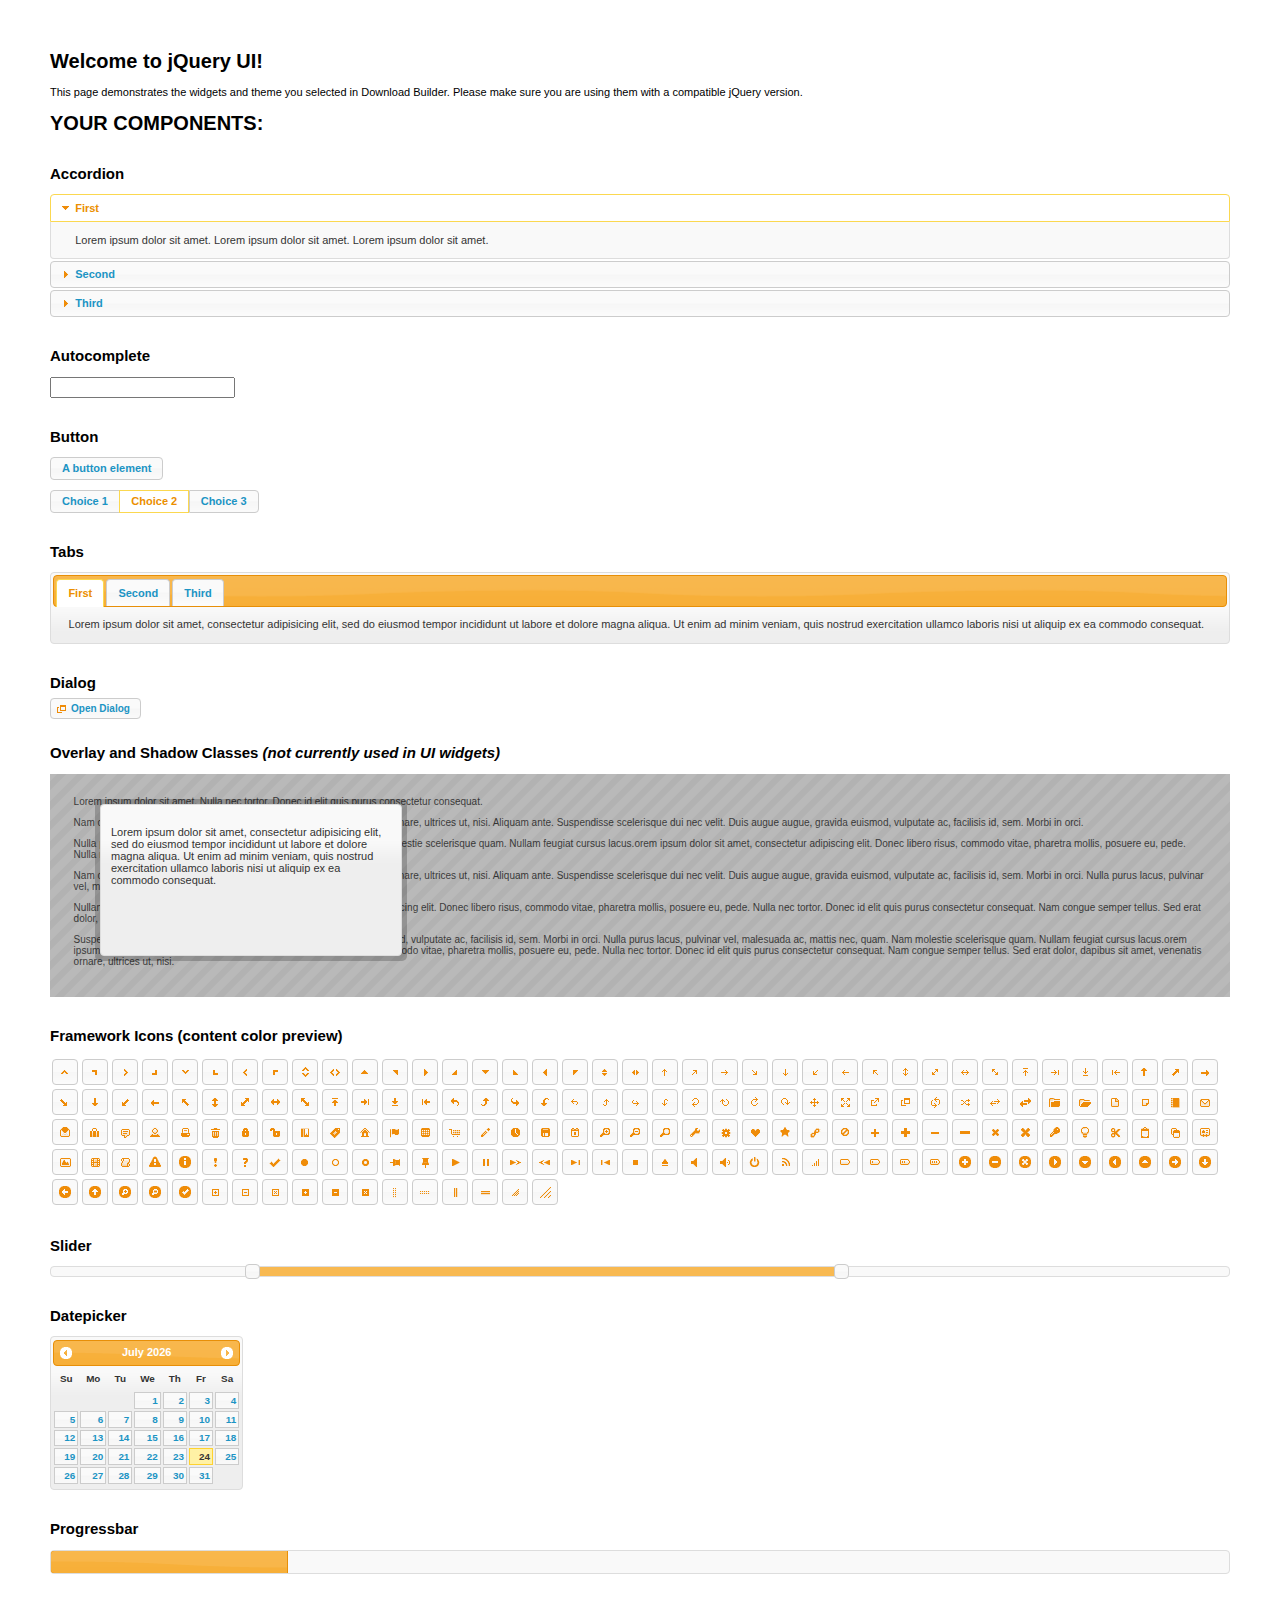
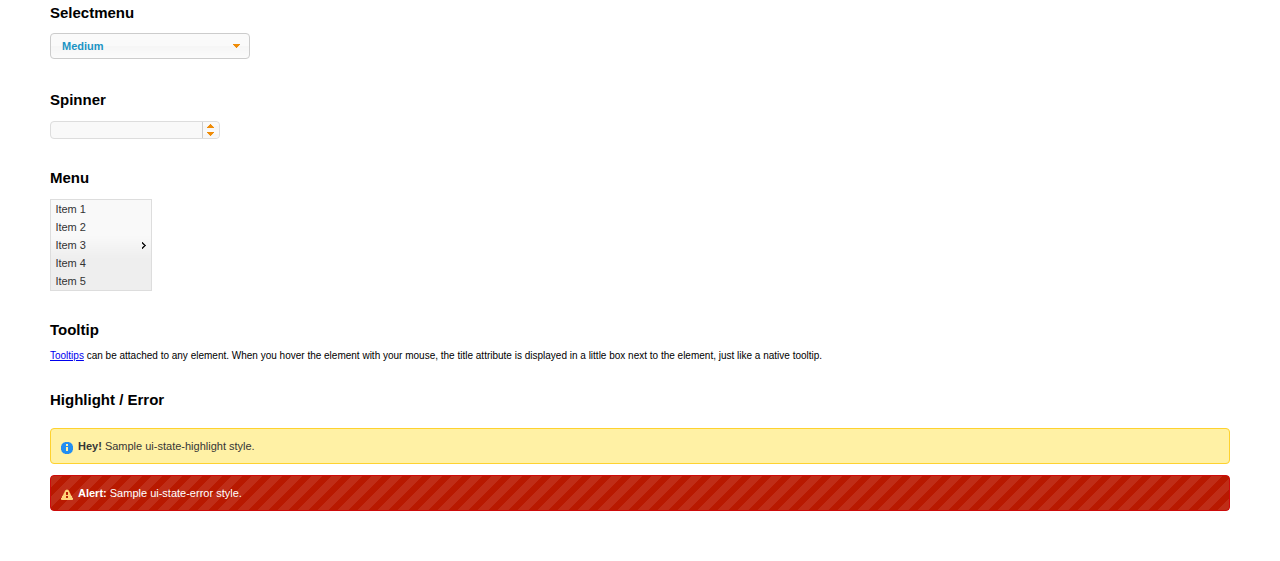
<file: www/js/lib/jquery-ui-1.11.4/index.html>
<!doctype html>
<html lang="us">
<head>
	<meta charset="utf-8">
	<title>jQuery UI Example Page</title>
	<link href="jquery-ui.css" rel="stylesheet">
	<style>
	body{
		font: 62.5% "Trebuchet MS", sans-serif;
		margin: 50px;
	}
	.demoHeaders {
		margin-top: 2em;
	}
	#dialog-link {
		padding: .4em 1em .4em 20px;
		text-decoration: none;
		position: relative;
	}
	#dialog-link span.ui-icon {
		margin: 0 5px 0 0;
		position: absolute;
		left: .2em;
		top: 50%;
		margin-top: -8px;
	}
	#icons {
		margin: 0;
		padding: 0;
	}
	#icons li {
		margin: 2px;
		position: relative;
		padding: 4px 0;
		cursor: pointer;
		float: left;
		list-style: none;
	}
	#icons span.ui-icon {
		float: left;
		margin: 0 4px;
	}
	.fakewindowcontain .ui-widget-overlay {
		position: absolute;
	}
	select {
		width: 200px;
	}
	</style>
</head>
<body>

<h1>Welcome to jQuery UI!</h1>

<div class="ui-widget">
	<p>This page demonstrates the widgets and theme you selected in Download Builder. Please make sure you are using them with a compatible jQuery version.</p>
</div>

<h1>YOUR COMPONENTS:</h1>


<!-- Accordion -->
<h2 class="demoHeaders">Accordion</h2>
<div id="accordion">
	<h3>First</h3>
	<div>Lorem ipsum dolor sit amet. Lorem ipsum dolor sit amet. Lorem ipsum dolor sit amet.</div>
	<h3>Second</h3>
	<div>Phasellus mattis tincidunt nibh.</div>
	<h3>Third</h3>
	<div>Nam dui erat, auctor a, dignissim quis.</div>
</div>



<!-- Autocomplete -->
<h2 class="demoHeaders">Autocomplete</h2>
<div>
	<input id="autocomplete" title="type &quot;a&quot;">
</div>



<!-- Button -->
<h2 class="demoHeaders">Button</h2>
<button id="button">A button element</button>
<form style="margin-top: 1em;">
	<div id="radioset">
		<input type="radio" id="radio1" name="radio"><label for="radio1">Choice 1</label>
		<input type="radio" id="radio2" name="radio" checked="checked"><label for="radio2">Choice 2</label>
		<input type="radio" id="radio3" name="radio"><label for="radio3">Choice 3</label>
	</div>
</form>



<!-- Tabs -->
<h2 class="demoHeaders">Tabs</h2>
<div id="tabs">
	<ul>
		<li><a href="#tabs-1">First</a></li>
		<li><a href="#tabs-2">Second</a></li>
		<li><a href="#tabs-3">Third</a></li>
	</ul>
	<div id="tabs-1">Lorem ipsum dolor sit amet, consectetur adipisicing elit, sed do eiusmod tempor incididunt ut labore et dolore magna aliqua. Ut enim ad minim veniam, quis nostrud exercitation ullamco laboris nisi ut aliquip ex ea commodo consequat.</div>
	<div id="tabs-2">Phasellus mattis tincidunt nibh. Cras orci urna, blandit id, pretium vel, aliquet ornare, felis. Maecenas scelerisque sem non nisl. Fusce sed lorem in enim dictum bibendum.</div>
	<div id="tabs-3">Nam dui erat, auctor a, dignissim quis, sollicitudin eu, felis. Pellentesque nisi urna, interdum eget, sagittis et, consequat vestibulum, lacus. Mauris porttitor ullamcorper augue.</div>
</div>



<!-- Dialog NOTE: Dialog is not generated by UI in this demo so it can be visually styled in themeroller-->
<h2 class="demoHeaders">Dialog</h2>
<p><a href="#" id="dialog-link" class="ui-state-default ui-corner-all"><span class="ui-icon ui-icon-newwin"></span>Open Dialog</a></p>

<h2 class="demoHeaders">Overlay and Shadow Classes <em>(not currently used in UI widgets)</em></h2>
<div style="position: relative; width: 96%; height: 200px; padding:1% 2%; overflow:hidden;" class="fakewindowcontain">
	<p>Lorem ipsum dolor sit amet,  Nulla nec tortor. Donec id elit quis purus consectetur consequat. </p><p>Nam congue semper tellus. Sed erat dolor, dapibus sit amet, venenatis ornare, ultrices ut, nisi. Aliquam ante. Suspendisse scelerisque dui nec velit. Duis augue augue, gravida euismod, vulputate ac, facilisis id, sem. Morbi in orci. </p><p>Nulla purus lacus, pulvinar vel, malesuada ac, mattis nec, quam. Nam molestie scelerisque quam. Nullam feugiat cursus lacus.orem ipsum dolor sit amet, consectetur adipiscing elit. Donec libero risus, commodo vitae, pharetra mollis, posuere eu, pede. Nulla nec tortor. Donec id elit quis purus consectetur consequat. </p><p>Nam congue semper tellus. Sed erat dolor, dapibus sit amet, venenatis ornare, ultrices ut, nisi. Aliquam ante. Suspendisse scelerisque dui nec velit. Duis augue augue, gravida euismod, vulputate ac, facilisis id, sem. Morbi in orci. Nulla purus lacus, pulvinar vel, malesuada ac, mattis nec, quam. Nam molestie scelerisque quam. </p><p>Nullam feugiat cursus lacus.orem ipsum dolor sit amet, consectetur adipiscing elit. Donec libero risus, commodo vitae, pharetra mollis, posuere eu, pede. Nulla nec tortor. Donec id elit quis purus consectetur consequat. Nam congue semper tellus. Sed erat dolor, dapibus sit amet, venenatis ornare, ultrices ut, nisi. Aliquam ante. </p><p>Suspendisse scelerisque dui nec velit. Duis augue augue, gravida euismod, vulputate ac, facilisis id, sem. Morbi in orci. Nulla purus lacus, pulvinar vel, malesuada ac, mattis nec, quam. Nam molestie scelerisque quam. Nullam feugiat cursus lacus.orem ipsum dolor sit amet, consectetur adipiscing elit. Donec libero risus, commodo vitae, pharetra mollis, posuere eu, pede. Nulla nec tortor. Donec id elit quis purus consectetur consequat. Nam congue semper tellus. Sed erat dolor, dapibus sit amet, venenatis ornare, ultrices ut, nisi. </p>

	<!-- ui-dialog -->
	<div class="ui-overlay"><div class="ui-widget-overlay"></div><div class="ui-widget-shadow ui-corner-all" style="width: 302px; height: 152px; position: absolute; left: 50px; top: 30px;"></div></div>
	<div style="position: absolute; width: 280px; height: 130px;left: 50px; top: 30px; padding: 10px;" class="ui-widget ui-widget-content ui-corner-all">
		<div class="ui-dialog-content ui-widget-content" style="background: none; border: 0;">
			<p>Lorem ipsum dolor sit amet, consectetur adipisicing elit, sed do eiusmod tempor incididunt ut labore et dolore magna aliqua. Ut enim ad minim veniam, quis nostrud exercitation ullamco laboris nisi ut aliquip ex ea commodo consequat.</p>
		</div>
	</div>

</div>

<!-- ui-dialog -->
<div id="dialog" title="Dialog Title">
	<p>Lorem ipsum dolor sit amet, consectetur adipisicing elit, sed do eiusmod tempor incididunt ut labore et dolore magna aliqua. Ut enim ad minim veniam, quis nostrud exercitation ullamco laboris nisi ut aliquip ex ea commodo consequat.</p>
</div>



<h2 class="demoHeaders">Framework Icons (content color preview)</h2>
<ul id="icons" class="ui-widget ui-helper-clearfix">
	<li class="ui-state-default ui-corner-all" title=".ui-icon-carat-1-n"><span class="ui-icon ui-icon-carat-1-n"></span></li>
	<li class="ui-state-default ui-corner-all" title=".ui-icon-carat-1-ne"><span class="ui-icon ui-icon-carat-1-ne"></span></li>
	<li class="ui-state-default ui-corner-all" title=".ui-icon-carat-1-e"><span class="ui-icon ui-icon-carat-1-e"></span></li>
	<li class="ui-state-default ui-corner-all" title=".ui-icon-carat-1-se"><span class="ui-icon ui-icon-carat-1-se"></span></li>
	<li class="ui-state-default ui-corner-all" title=".ui-icon-carat-1-s"><span class="ui-icon ui-icon-carat-1-s"></span></li>
	<li class="ui-state-default ui-corner-all" title=".ui-icon-carat-1-sw"><span class="ui-icon ui-icon-carat-1-sw"></span></li>
	<li class="ui-state-default ui-corner-all" title=".ui-icon-carat-1-w"><span class="ui-icon ui-icon-carat-1-w"></span></li>
	<li class="ui-state-default ui-corner-all" title=".ui-icon-carat-1-nw"><span class="ui-icon ui-icon-carat-1-nw"></span></li>
	<li class="ui-state-default ui-corner-all" title=".ui-icon-carat-2-n-s"><span class="ui-icon ui-icon-carat-2-n-s"></span></li>
	<li class="ui-state-default ui-corner-all" title=".ui-icon-carat-2-e-w"><span class="ui-icon ui-icon-carat-2-e-w"></span></li>
	<li class="ui-state-default ui-corner-all" title=".ui-icon-triangle-1-n"><span class="ui-icon ui-icon-triangle-1-n"></span></li>
	<li class="ui-state-default ui-corner-all" title=".ui-icon-triangle-1-ne"><span class="ui-icon ui-icon-triangle-1-ne"></span></li>
	<li class="ui-state-default ui-corner-all" title=".ui-icon-triangle-1-e"><span class="ui-icon ui-icon-triangle-1-e"></span></li>
	<li class="ui-state-default ui-corner-all" title=".ui-icon-triangle-1-se"><span class="ui-icon ui-icon-triangle-1-se"></span></li>
	<li class="ui-state-default ui-corner-all" title=".ui-icon-triangle-1-s"><span class="ui-icon ui-icon-triangle-1-s"></span></li>
	<li class="ui-state-default ui-corner-all" title=".ui-icon-triangle-1-sw"><span class="ui-icon ui-icon-triangle-1-sw"></span></li>
	<li class="ui-state-default ui-corner-all" title=".ui-icon-triangle-1-w"><span class="ui-icon ui-icon-triangle-1-w"></span></li>
	<li class="ui-state-default ui-corner-all" title=".ui-icon-triangle-1-nw"><span class="ui-icon ui-icon-triangle-1-nw"></span></li>
	<li class="ui-state-default ui-corner-all" title=".ui-icon-triangle-2-n-s"><span class="ui-icon ui-icon-triangle-2-n-s"></span></li>
	<li class="ui-state-default ui-corner-all" title=".ui-icon-triangle-2-e-w"><span class="ui-icon ui-icon-triangle-2-e-w"></span></li>
	<li class="ui-state-default ui-corner-all" title=".ui-icon-arrow-1-n"><span class="ui-icon ui-icon-arrow-1-n"></span></li>
	<li class="ui-state-default ui-corner-all" title=".ui-icon-arrow-1-ne"><span class="ui-icon ui-icon-arrow-1-ne"></span></li>
	<li class="ui-state-default ui-corner-all" title=".ui-icon-arrow-1-e"><span class="ui-icon ui-icon-arrow-1-e"></span></li>
	<li class="ui-state-default ui-corner-all" title=".ui-icon-arrow-1-se"><span class="ui-icon ui-icon-arrow-1-se"></span></li>
	<li class="ui-state-default ui-corner-all" title=".ui-icon-arrow-1-s"><span class="ui-icon ui-icon-arrow-1-s"></span></li>
	<li class="ui-state-default ui-corner-all" title=".ui-icon-arrow-1-sw"><span class="ui-icon ui-icon-arrow-1-sw"></span></li>
	<li class="ui-state-default ui-corner-all" title=".ui-icon-arrow-1-w"><span class="ui-icon ui-icon-arrow-1-w"></span></li>
	<li class="ui-state-default ui-corner-all" title=".ui-icon-arrow-1-nw"><span class="ui-icon ui-icon-arrow-1-nw"></span></li>
	<li class="ui-state-default ui-corner-all" title=".ui-icon-arrow-2-n-s"><span class="ui-icon ui-icon-arrow-2-n-s"></span></li>
	<li class="ui-state-default ui-corner-all" title=".ui-icon-arrow-2-ne-sw"><span class="ui-icon ui-icon-arrow-2-ne-sw"></span></li>
	<li class="ui-state-default ui-corner-all" title=".ui-icon-arrow-2-e-w"><span class="ui-icon ui-icon-arrow-2-e-w"></span></li>
	<li class="ui-state-default ui-corner-all" title=".ui-icon-arrow-2-se-nw"><span class="ui-icon ui-icon-arrow-2-se-nw"></span></li>
	<li class="ui-state-default ui-corner-all" title=".ui-icon-arrowstop-1-n"><span class="ui-icon ui-icon-arrowstop-1-n"></span></li>
	<li class="ui-state-default ui-corner-all" title=".ui-icon-arrowstop-1-e"><span class="ui-icon ui-icon-arrowstop-1-e"></span></li>
	<li class="ui-state-default ui-corner-all" title=".ui-icon-arrowstop-1-s"><span class="ui-icon ui-icon-arrowstop-1-s"></span></li>
	<li class="ui-state-default ui-corner-all" title=".ui-icon-arrowstop-1-w"><span class="ui-icon ui-icon-arrowstop-1-w"></span></li>
	<li class="ui-state-default ui-corner-all" title=".ui-icon-arrowthick-1-n"><span class="ui-icon ui-icon-arrowthick-1-n"></span></li>
	<li class="ui-state-default ui-corner-all" title=".ui-icon-arrowthick-1-ne"><span class="ui-icon ui-icon-arrowthick-1-ne"></span></li>
	<li class="ui-state-default ui-corner-all" title=".ui-icon-arrowthick-1-e"><span class="ui-icon ui-icon-arrowthick-1-e"></span></li>
	<li class="ui-state-default ui-corner-all" title=".ui-icon-arrowthick-1-se"><span class="ui-icon ui-icon-arrowthick-1-se"></span></li>
	<li class="ui-state-default ui-corner-all" title=".ui-icon-arrowthick-1-s"><span class="ui-icon ui-icon-arrowthick-1-s"></span></li>
	<li class="ui-state-default ui-corner-all" title=".ui-icon-arrowthick-1-sw"><span class="ui-icon ui-icon-arrowthick-1-sw"></span></li>
	<li class="ui-state-default ui-corner-all" title=".ui-icon-arrowthick-1-w"><span class="ui-icon ui-icon-arrowthick-1-w"></span></li>
	<li class="ui-state-default ui-corner-all" title=".ui-icon-arrowthick-1-nw"><span class="ui-icon ui-icon-arrowthick-1-nw"></span></li>
	<li class="ui-state-default ui-corner-all" title=".ui-icon-arrowthick-2-n-s"><span class="ui-icon ui-icon-arrowthick-2-n-s"></span></li>
	<li class="ui-state-default ui-corner-all" title=".ui-icon-arrowthick-2-ne-sw"><span class="ui-icon ui-icon-arrowthick-2-ne-sw"></span></li>
	<li class="ui-state-default ui-corner-all" title=".ui-icon-arrowthick-2-e-w"><span class="ui-icon ui-icon-arrowthick-2-e-w"></span></li>
	<li class="ui-state-default ui-corner-all" title=".ui-icon-arrowthick-2-se-nw"><span class="ui-icon ui-icon-arrowthick-2-se-nw"></span></li>
	<li class="ui-state-default ui-corner-all" title=".ui-icon-arrowthickstop-1-n"><span class="ui-icon ui-icon-arrowthickstop-1-n"></span></li>
	<li class="ui-state-default ui-corner-all" title=".ui-icon-arrowthickstop-1-e"><span class="ui-icon ui-icon-arrowthickstop-1-e"></span></li>
	<li class="ui-state-default ui-corner-all" title=".ui-icon-arrowthickstop-1-s"><span class="ui-icon ui-icon-arrowthickstop-1-s"></span></li>
	<li class="ui-state-default ui-corner-all" title=".ui-icon-arrowthickstop-1-w"><span class="ui-icon ui-icon-arrowthickstop-1-w"></span></li>
	<li class="ui-state-default ui-corner-all" title=".ui-icon-arrowreturnthick-1-w"><span class="ui-icon ui-icon-arrowreturnthick-1-w"></span></li>
	<li class="ui-state-default ui-corner-all" title=".ui-icon-arrowreturnthick-1-n"><span class="ui-icon ui-icon-arrowreturnthick-1-n"></span></li>
	<li class="ui-state-default ui-corner-all" title=".ui-icon-arrowreturnthick-1-e"><span class="ui-icon ui-icon-arrowreturnthick-1-e"></span></li>
	<li class="ui-state-default ui-corner-all" title=".ui-icon-arrowreturnthick-1-s"><span class="ui-icon ui-icon-arrowreturnthick-1-s"></span></li>
	<li class="ui-state-default ui-corner-all" title=".ui-icon-arrowreturn-1-w"><span class="ui-icon ui-icon-arrowreturn-1-w"></span></li>
	<li class="ui-state-default ui-corner-all" title=".ui-icon-arrowreturn-1-n"><span class="ui-icon ui-icon-arrowreturn-1-n"></span></li>
	<li class="ui-state-default ui-corner-all" title=".ui-icon-arrowreturn-1-e"><span class="ui-icon ui-icon-arrowreturn-1-e"></span></li>
	<li class="ui-state-default ui-corner-all" title=".ui-icon-arrowreturn-1-s"><span class="ui-icon ui-icon-arrowreturn-1-s"></span></li>
	<li class="ui-state-default ui-corner-all" title=".ui-icon-arrowrefresh-1-w"><span class="ui-icon ui-icon-arrowrefresh-1-w"></span></li>
	<li class="ui-state-default ui-corner-all" title=".ui-icon-arrowrefresh-1-n"><span class="ui-icon ui-icon-arrowrefresh-1-n"></span></li>
	<li class="ui-state-default ui-corner-all" title=".ui-icon-arrowrefresh-1-e"><span class="ui-icon ui-icon-arrowrefresh-1-e"></span></li>
	<li class="ui-state-default ui-corner-all" title=".ui-icon-arrowrefresh-1-s"><span class="ui-icon ui-icon-arrowrefresh-1-s"></span></li>
	<li class="ui-state-default ui-corner-all" title=".ui-icon-arrow-4"><span class="ui-icon ui-icon-arrow-4"></span></li>
	<li class="ui-state-default ui-corner-all" title=".ui-icon-arrow-4-diag"><span class="ui-icon ui-icon-arrow-4-diag"></span></li>
	<li class="ui-state-default ui-corner-all" title=".ui-icon-extlink"><span class="ui-icon ui-icon-extlink"></span></li>
	<li class="ui-state-default ui-corner-all" title=".ui-icon-newwin"><span class="ui-icon ui-icon-newwin"></span></li>
	<li class="ui-state-default ui-corner-all" title=".ui-icon-refresh"><span class="ui-icon ui-icon-refresh"></span></li>
	<li class="ui-state-default ui-corner-all" title=".ui-icon-shuffle"><span class="ui-icon ui-icon-shuffle"></span></li>
	<li class="ui-state-default ui-corner-all" title=".ui-icon-transfer-e-w"><span class="ui-icon ui-icon-transfer-e-w"></span></li>
	<li class="ui-state-default ui-corner-all" title=".ui-icon-transferthick-e-w"><span class="ui-icon ui-icon-transferthick-e-w"></span></li>
	<li class="ui-state-default ui-corner-all" title=".ui-icon-folder-collapsed"><span class="ui-icon ui-icon-folder-collapsed"></span></li>
	<li class="ui-state-default ui-corner-all" title=".ui-icon-folder-open"><span class="ui-icon ui-icon-folder-open"></span></li>
	<li class="ui-state-default ui-corner-all" title=".ui-icon-document"><span class="ui-icon ui-icon-document"></span></li>
	<li class="ui-state-default ui-corner-all" title=".ui-icon-document-b"><span class="ui-icon ui-icon-document-b"></span></li>
	<li class="ui-state-default ui-corner-all" title=".ui-icon-note"><span class="ui-icon ui-icon-note"></span></li>
	<li class="ui-state-default ui-corner-all" title=".ui-icon-mail-closed"><span class="ui-icon ui-icon-mail-closed"></span></li>
	<li class="ui-state-default ui-corner-all" title=".ui-icon-mail-open"><span class="ui-icon ui-icon-mail-open"></span></li>
	<li class="ui-state-default ui-corner-all" title=".ui-icon-suitcase"><span class="ui-icon ui-icon-suitcase"></span></li>
	<li class="ui-state-default ui-corner-all" title=".ui-icon-comment"><span class="ui-icon ui-icon-comment"></span></li>
	<li class="ui-state-default ui-corner-all" title=".ui-icon-person"><span class="ui-icon ui-icon-person"></span></li>
	<li class="ui-state-default ui-corner-all" title=".ui-icon-print"><span class="ui-icon ui-icon-print"></span></li>
	<li class="ui-state-default ui-corner-all" title=".ui-icon-trash"><span class="ui-icon ui-icon-trash"></span></li>
	<li class="ui-state-default ui-corner-all" title=".ui-icon-locked"><span class="ui-icon ui-icon-locked"></span></li>
	<li class="ui-state-default ui-corner-all" title=".ui-icon-unlocked"><span class="ui-icon ui-icon-unlocked"></span></li>
	<li class="ui-state-default ui-corner-all" title=".ui-icon-bookmark"><span class="ui-icon ui-icon-bookmark"></span></li>
	<li class="ui-state-default ui-corner-all" title=".ui-icon-tag"><span class="ui-icon ui-icon-tag"></span></li>
	<li class="ui-state-default ui-corner-all" title=".ui-icon-home"><span class="ui-icon ui-icon-home"></span></li>
	<li class="ui-state-default ui-corner-all" title=".ui-icon-flag"><span class="ui-icon ui-icon-flag"></span></li>
	<li class="ui-state-default ui-corner-all" title=".ui-icon-calculator"><span class="ui-icon ui-icon-calculator"></span></li>
	<li class="ui-state-default ui-corner-all" title=".ui-icon-cart"><span class="ui-icon ui-icon-cart"></span></li>
	<li class="ui-state-default ui-corner-all" title=".ui-icon-pencil"><span class="ui-icon ui-icon-pencil"></span></li>
	<li class="ui-state-default ui-corner-all" title=".ui-icon-clock"><span class="ui-icon ui-icon-clock"></span></li>
	<li class="ui-state-default ui-corner-all" title=".ui-icon-disk"><span class="ui-icon ui-icon-disk"></span></li>
	<li class="ui-state-default ui-corner-all" title=".ui-icon-calendar"><span class="ui-icon ui-icon-calendar"></span></li>
	<li class="ui-state-default ui-corner-all" title=".ui-icon-zoomin"><span class="ui-icon ui-icon-zoomin"></span></li>
	<li class="ui-state-default ui-corner-all" title=".ui-icon-zoomout"><span class="ui-icon ui-icon-zoomout"></span></li>
	<li class="ui-state-default ui-corner-all" title=".ui-icon-search"><span class="ui-icon ui-icon-search"></span></li>
	<li class="ui-state-default ui-corner-all" title=".ui-icon-wrench"><span class="ui-icon ui-icon-wrench"></span></li>
	<li class="ui-state-default ui-corner-all" title=".ui-icon-gear"><span class="ui-icon ui-icon-gear"></span></li>
	<li class="ui-state-default ui-corner-all" title=".ui-icon-heart"><span class="ui-icon ui-icon-heart"></span></li>
	<li class="ui-state-default ui-corner-all" title=".ui-icon-star"><span class="ui-icon ui-icon-star"></span></li>
	<li class="ui-state-default ui-corner-all" title=".ui-icon-link"><span class="ui-icon ui-icon-link"></span></li>
	<li class="ui-state-default ui-corner-all" title=".ui-icon-cancel"><span class="ui-icon ui-icon-cancel"></span></li>
	<li class="ui-state-default ui-corner-all" title=".ui-icon-plus"><span class="ui-icon ui-icon-plus"></span></li>
	<li class="ui-state-default ui-corner-all" title=".ui-icon-plusthick"><span class="ui-icon ui-icon-plusthick"></span></li>
	<li class="ui-state-default ui-corner-all" title=".ui-icon-minus"><span class="ui-icon ui-icon-minus"></span></li>
	<li class="ui-state-default ui-corner-all" title=".ui-icon-minusthick"><span class="ui-icon ui-icon-minusthick"></span></li>
	<li class="ui-state-default ui-corner-all" title=".ui-icon-close"><span class="ui-icon ui-icon-close"></span></li>
	<li class="ui-state-default ui-corner-all" title=".ui-icon-closethick"><span class="ui-icon ui-icon-closethick"></span></li>
	<li class="ui-state-default ui-corner-all" title=".ui-icon-key"><span class="ui-icon ui-icon-key"></span></li>
	<li class="ui-state-default ui-corner-all" title=".ui-icon-lightbulb"><span class="ui-icon ui-icon-lightbulb"></span></li>
	<li class="ui-state-default ui-corner-all" title=".ui-icon-scissors"><span class="ui-icon ui-icon-scissors"></span></li>
	<li class="ui-state-default ui-corner-all" title=".ui-icon-clipboard"><span class="ui-icon ui-icon-clipboard"></span></li>
	<li class="ui-state-default ui-corner-all" title=".ui-icon-copy"><span class="ui-icon ui-icon-copy"></span></li>
	<li class="ui-state-default ui-corner-all" title=".ui-icon-contact"><span class="ui-icon ui-icon-contact"></span></li>
	<li class="ui-state-default ui-corner-all" title=".ui-icon-image"><span class="ui-icon ui-icon-image"></span></li>
	<li class="ui-state-default ui-corner-all" title=".ui-icon-video"><span class="ui-icon ui-icon-video"></span></li>
	<li class="ui-state-default ui-corner-all" title=".ui-icon-script"><span class="ui-icon ui-icon-script"></span></li>
	<li class="ui-state-default ui-corner-all" title=".ui-icon-alert"><span class="ui-icon ui-icon-alert"></span></li>
	<li class="ui-state-default ui-corner-all" title=".ui-icon-info"><span class="ui-icon ui-icon-info"></span></li>
	<li class="ui-state-default ui-corner-all" title=".ui-icon-notice"><span class="ui-icon ui-icon-notice"></span></li>
	<li class="ui-state-default ui-corner-all" title=".ui-icon-help"><span class="ui-icon ui-icon-help"></span></li>
	<li class="ui-state-default ui-corner-all" title=".ui-icon-check"><span class="ui-icon ui-icon-check"></span></li>
	<li class="ui-state-default ui-corner-all" title=".ui-icon-bullet"><span class="ui-icon ui-icon-bullet"></span></li>
	<li class="ui-state-default ui-corner-all" title=".ui-icon-radio-off"><span class="ui-icon ui-icon-radio-off"></span></li>
	<li class="ui-state-default ui-corner-all" title=".ui-icon-radio-on"><span class="ui-icon ui-icon-radio-on"></span></li>
	<li class="ui-state-default ui-corner-all" title=".ui-icon-pin-w"><span class="ui-icon ui-icon-pin-w"></span></li>
	<li class="ui-state-default ui-corner-all" title=".ui-icon-pin-s"><span class="ui-icon ui-icon-pin-s"></span></li>
	<li class="ui-state-default ui-corner-all" title=".ui-icon-play"><span class="ui-icon ui-icon-play"></span></li>
	<li class="ui-state-default ui-corner-all" title=".ui-icon-pause"><span class="ui-icon ui-icon-pause"></span></li>
	<li class="ui-state-default ui-corner-all" title=".ui-icon-seek-next"><span class="ui-icon ui-icon-seek-next"></span></li>
	<li class="ui-state-default ui-corner-all" title=".ui-icon-seek-prev"><span class="ui-icon ui-icon-seek-prev"></span></li>
	<li class="ui-state-default ui-corner-all" title=".ui-icon-seek-end"><span class="ui-icon ui-icon-seek-end"></span></li>
	<li class="ui-state-default ui-corner-all" title=".ui-icon-seek-first"><span class="ui-icon ui-icon-seek-first"></span></li>
	<li class="ui-state-default ui-corner-all" title=".ui-icon-stop"><span class="ui-icon ui-icon-stop"></span></li>
	<li class="ui-state-default ui-corner-all" title=".ui-icon-eject"><span class="ui-icon ui-icon-eject"></span></li>
	<li class="ui-state-default ui-corner-all" title=".ui-icon-volume-off"><span class="ui-icon ui-icon-volume-off"></span></li>
	<li class="ui-state-default ui-corner-all" title=".ui-icon-volume-on"><span class="ui-icon ui-icon-volume-on"></span></li>
	<li class="ui-state-default ui-corner-all" title=".ui-icon-power"><span class="ui-icon ui-icon-power"></span></li>
	<li class="ui-state-default ui-corner-all" title=".ui-icon-signal-diag"><span class="ui-icon ui-icon-signal-diag"></span></li>
	<li class="ui-state-default ui-corner-all" title=".ui-icon-signal"><span class="ui-icon ui-icon-signal"></span></li>
	<li class="ui-state-default ui-corner-all" title=".ui-icon-battery-0"><span class="ui-icon ui-icon-battery-0"></span></li>
	<li class="ui-state-default ui-corner-all" title=".ui-icon-battery-1"><span class="ui-icon ui-icon-battery-1"></span></li>
	<li class="ui-state-default ui-corner-all" title=".ui-icon-battery-2"><span class="ui-icon ui-icon-battery-2"></span></li>
	<li class="ui-state-default ui-corner-all" title=".ui-icon-battery-3"><span class="ui-icon ui-icon-battery-3"></span></li>
	<li class="ui-state-default ui-corner-all" title=".ui-icon-circle-plus"><span class="ui-icon ui-icon-circle-plus"></span></li>
	<li class="ui-state-default ui-corner-all" title=".ui-icon-circle-minus"><span class="ui-icon ui-icon-circle-minus"></span></li>
	<li class="ui-state-default ui-corner-all" title=".ui-icon-circle-close"><span class="ui-icon ui-icon-circle-close"></span></li>
	<li class="ui-state-default ui-corner-all" title=".ui-icon-circle-triangle-e"><span class="ui-icon ui-icon-circle-triangle-e"></span></li>
	<li class="ui-state-default ui-corner-all" title=".ui-icon-circle-triangle-s"><span class="ui-icon ui-icon-circle-triangle-s"></span></li>
	<li class="ui-state-default ui-corner-all" title=".ui-icon-circle-triangle-w"><span class="ui-icon ui-icon-circle-triangle-w"></span></li>
	<li class="ui-state-default ui-corner-all" title=".ui-icon-circle-triangle-n"><span class="ui-icon ui-icon-circle-triangle-n"></span></li>
	<li class="ui-state-default ui-corner-all" title=".ui-icon-circle-arrow-e"><span class="ui-icon ui-icon-circle-arrow-e"></span></li>
	<li class="ui-state-default ui-corner-all" title=".ui-icon-circle-arrow-s"><span class="ui-icon ui-icon-circle-arrow-s"></span></li>
	<li class="ui-state-default ui-corner-all" title=".ui-icon-circle-arrow-w"><span class="ui-icon ui-icon-circle-arrow-w"></span></li>
	<li class="ui-state-default ui-corner-all" title=".ui-icon-circle-arrow-n"><span class="ui-icon ui-icon-circle-arrow-n"></span></li>
	<li class="ui-state-default ui-corner-all" title=".ui-icon-circle-zoomin"><span class="ui-icon ui-icon-circle-zoomin"></span></li>
	<li class="ui-state-default ui-corner-all" title=".ui-icon-circle-zoomout"><span class="ui-icon ui-icon-circle-zoomout"></span></li>
	<li class="ui-state-default ui-corner-all" title=".ui-icon-circle-check"><span class="ui-icon ui-icon-circle-check"></span></li>
	<li class="ui-state-default ui-corner-all" title=".ui-icon-circlesmall-plus"><span class="ui-icon ui-icon-circlesmall-plus"></span></li>
	<li class="ui-state-default ui-corner-all" title=".ui-icon-circlesmall-minus"><span class="ui-icon ui-icon-circlesmall-minus"></span></li>
	<li class="ui-state-default ui-corner-all" title=".ui-icon-circlesmall-close"><span class="ui-icon ui-icon-circlesmall-close"></span></li>
	<li class="ui-state-default ui-corner-all" title=".ui-icon-squaresmall-plus"><span class="ui-icon ui-icon-squaresmall-plus"></span></li>
	<li class="ui-state-default ui-corner-all" title=".ui-icon-squaresmall-minus"><span class="ui-icon ui-icon-squaresmall-minus"></span></li>
	<li class="ui-state-default ui-corner-all" title=".ui-icon-squaresmall-close"><span class="ui-icon ui-icon-squaresmall-close"></span></li>
	<li class="ui-state-default ui-corner-all" title=".ui-icon-grip-dotted-vertical"><span class="ui-icon ui-icon-grip-dotted-vertical"></span></li>
	<li class="ui-state-default ui-corner-all" title=".ui-icon-grip-dotted-horizontal"><span class="ui-icon ui-icon-grip-dotted-horizontal"></span></li>
	<li class="ui-state-default ui-corner-all" title=".ui-icon-grip-solid-vertical"><span class="ui-icon ui-icon-grip-solid-vertical"></span></li>
	<li class="ui-state-default ui-corner-all" title=".ui-icon-grip-solid-horizontal"><span class="ui-icon ui-icon-grip-solid-horizontal"></span></li>
	<li class="ui-state-default ui-corner-all" title=".ui-icon-gripsmall-diagonal-se"><span class="ui-icon ui-icon-gripsmall-diagonal-se"></span></li>
	<li class="ui-state-default ui-corner-all" title=".ui-icon-grip-diagonal-se"><span class="ui-icon ui-icon-grip-diagonal-se"></span></li>
</ul>


<!-- Slider -->
<h2 class="demoHeaders">Slider</h2>
<div id="slider"></div>



<!-- Datepicker -->
<h2 class="demoHeaders">Datepicker</h2>
<div id="datepicker"></div>



<!-- Progressbar -->
<h2 class="demoHeaders">Progressbar</h2>
<div id="progressbar"></div>



<!-- Progressbar -->
<h2 class="demoHeaders">Selectmenu</h2>
<select id="selectmenu">
	<option>Slower</option>
	<option>Slow</option>
	<option selected="selected">Medium</option>
	<option>Fast</option>
	<option>Faster</option>
</select>



<!-- Spinner -->
<h2 class="demoHeaders">Spinner</h2>
<input id="spinner">



<!-- Menu -->
<h2 class="demoHeaders">Menu</h2>
<ul style="width:100px;" id="menu">
	<li>Item 1</li>
	<li>Item 2</li>
	<li>Item 3
		<ul>
			<li>Item 3-1</li>
			<li>Item 3-2</li>
			<li>Item 3-3</li>
			<li>Item 3-4</li>
			<li>Item 3-5</li>
		</ul>
	</li>
	<li>Item 4</li>
	<li>Item 5</li>
</ul>



<!-- Tooltip -->
<h2 class="demoHeaders">Tooltip</h2>
<p id="tooltip">
	<a href="#" title="That&apos;s what this widget is">Tooltips</a> can be attached to any element. When you hover
the element with your mouse, the title attribute is displayed in a little box next to the element, just like a native tooltip.
</p>


<!-- Highlight / Error -->
<h2 class="demoHeaders">Highlight / Error</h2>
<div class="ui-widget">
	<div class="ui-state-highlight ui-corner-all" style="margin-top: 20px; padding: 0 .7em;">
		<p><span class="ui-icon ui-icon-info" style="float: left; margin-right: .3em;"></span>
		<strong>Hey!</strong> Sample ui-state-highlight style.</p>
	</div>
</div>
<br>
<div class="ui-widget">
	<div class="ui-state-error ui-corner-all" style="padding: 0 .7em;">
		<p><span class="ui-icon ui-icon-alert" style="float: left; margin-right: .3em;"></span>
		<strong>Alert:</strong> Sample ui-state-error style.</p>
	</div>
</div>

<script src="external/jquery/jquery.js"></script>
<script src="jquery-ui.js"></script>
<script>

$( "#accordion" ).accordion();



var availableTags = [
	"ActionScript",
	"AppleScript",
	"Asp",
	"BASIC",
	"C",
	"C++",
	"Clojure",
	"COBOL",
	"ColdFusion",
	"Erlang",
	"Fortran",
	"Groovy",
	"Haskell",
	"Java",
	"JavaScript",
	"Lisp",
	"Perl",
	"PHP",
	"Python",
	"Ruby",
	"Scala",
	"Scheme"
];
$( "#autocomplete" ).autocomplete({
	source: availableTags
});



$( "#button" ).button();
$( "#radioset" ).buttonset();



$( "#tabs" ).tabs();



$( "#dialog" ).dialog({
	autoOpen: false,
	width: 400,
	buttons: [
		{
			text: "Ok",
			click: function() {
				$( this ).dialog( "close" );
			}
		},
		{
			text: "Cancel",
			click: function() {
				$( this ).dialog( "close" );
			}
		}
	]
});

// Link to open the dialog
$( "#dialog-link" ).click(function( event ) {
	$( "#dialog" ).dialog( "open" );
	event.preventDefault();
});



$( "#datepicker" ).datepicker({
	inline: true
});



$( "#slider" ).slider({
	range: true,
	values: [ 17, 67 ]
});



$( "#progressbar" ).progressbar({
	value: 20
});



$( "#spinner" ).spinner();



$( "#menu" ).menu();



$( "#tooltip" ).tooltip();



$( "#selectmenu" ).selectmenu();


// Hover states on the static widgets
$( "#dialog-link, #icons li" ).hover(
	function() {
		$( this ).addClass( "ui-state-hover" );
	},
	function() {
		$( this ).removeClass( "ui-state-hover" );
	}
);
</script>
</body>
</html>
</file>
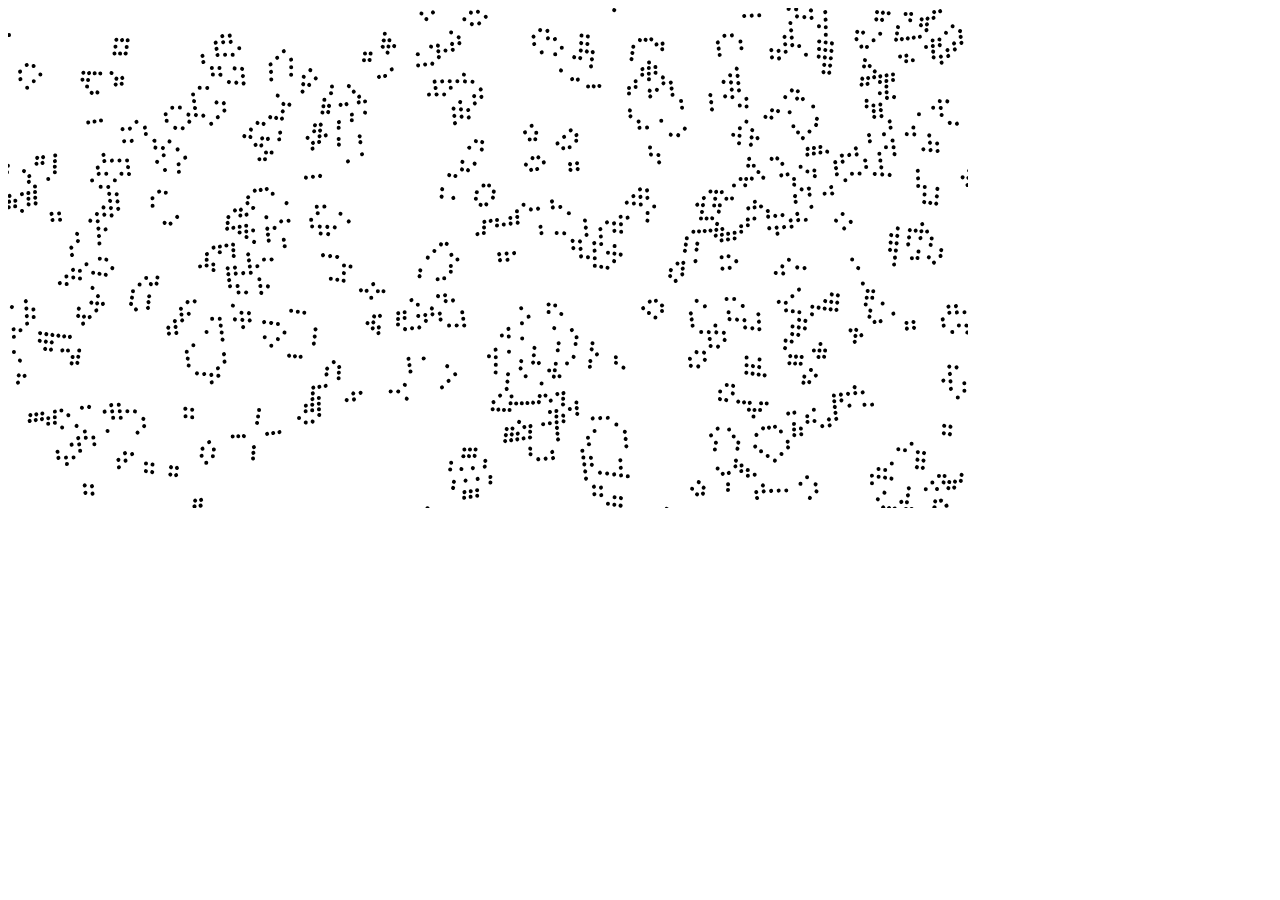
<file: www/waves.html>
<!DOCTYPE html>
<!--
see also
http://bl.ocks.org/mbostock/raw/c66ab1426f4b8945a7ef/
https://en.wikipedia.org/wiki/Conway%27s_Game_of_Life
-->
<html><head><meta http-equiv="Content-Type" content="text/html; charset=UTF-8"><meta charset="utf-8">
<style>

canvas {
  position: absolute;
}

</style>
</head><body data-pinterest-extension-installed="cr1.39.1"><canvas id="canvas-back" width="960" height="500"></canvas>
<canvas id="canvas-front" width="960" height="500"></canvas>
<script>

/* https://github.com/d3/d3-timer Copyright 2015 Mike Bostock */
!function(t,e){"object"==typeof exports&&"undefined"!=typeof module?e(exports):"function"==typeof define&&define.amd?define("d3-timer",["exports"],e):e(t.d3_timer={})}(this,function(t){"use strict";function e(t,e,n){this.id=++c,this.restart(t,e,n)}function n(t,n,i){return new e(t,n,i)}function i(t){t=null==t?Date.now():+t,++l;try{for(var e,n=a;n;)t>=n.time&&(e=n.callback)(t-n.time,t),n=n.next}finally{--l}}function o(){l=f=0;try{i()}finally{for(var t,e=a,n=1/0;e;)e.callback?(n>e.time&&(n=e.time),e=(t=e).next):e=t?t.next=e.next:a=e.next;u=t,r(n)}}function r(t){if(!l){f&&(f=clearTimeout(f));var e=t-Date.now();e>24?1/0>t&&(f=setTimeout(o,e)):(l=1,s(o))}}var a,u,l=0,f=0,c=0,m={},s="undefined"!=typeof window&&(window.requestAnimationFrame||window.msRequestAnimationFrame||window.mozRequestAnimationFrame||window.webkitRequestAnimationFrame||window.oRequestAnimationFrame)||function(t){return setTimeout(t,17)};e.prototype=n.prototype={restart:function(t,e,n){if("function"!=typeof t)throw new TypeError("callback is not a function");n=(null==n?Date.now():+n)+(null==e?0:+e);var i=this.id,o=m[i];o?(o.callback=t,o.time=n):(o={next:null,callback:t,time:n},u?u.next=o:a=o,m[i]=u=o),r()},stop:function(){var t=this.id,e=m[t];e&&(e.callback=null,e.time=1/0,delete m[t],r())}};var d="0.0.6";t.version=d,t.timer=n,t.timerFlush=i});

var canvasBack = document.getElementById("canvas-back"),
    canvasFront = document.getElementById("canvas-front");

var width = canvasBack.width,
    height = canvasBack.height,
    ringRadius = 6, // 24
    ringSeparation = 1.1 * ringRadius,
    dotRadius = 2, // 3.5
    n = Math.floor((width + ringRadius) / ringSeparation),
    m = Math.floor((height + ringRadius) / ringSeparation);


var fieldA = [];
var fieldB = [];

for (var i = 0; i < n; ++i) {
  fieldA[i] = [];
  fieldB[i] = [];
  for (var j = 0; j < m; ++j) {
    fieldB[i][j] = 0;
     if(Math.random() > 0.5) {
        fieldA[i][j] = 1;
     } else {
        fieldA[i][j] = 0;
     }
//     console.log(i+" "+j+" "+fieldA[i][j]);
  }
}


var contextBack,
    contextFront,
    scale = window.devicePixelRatio;

if (scale > 1) {
  canvasFront.style.width = canvasBack.style.width = width + "px";
  canvasFront.style.height = canvasBack.style.height = height + "px";
  canvasFront.width = canvasBack.width = width * scale;
  canvasFront.height = canvasBack.height = height * scale;
  contextBack = canvasBack.getContext("2d");
  contextFront = canvasFront.getContext("2d");
  contextBack.scale(scale, scale);
  contextFront.scale(scale, scale);
} else {
  contextBack = canvasBack.getContext("2d");
  contextFront = canvasFront.getContext("2d");
}

/*
contextBack.strokeStyle = "#999";
for (var i = -1; i < n; ++i) {
  for (var j = -1; j < m; ++j) {
    contextBack.beginPath();
    contextBack.arc(i * ringSeparation, j * ringSeparation, ringRadius, 0, 2 * Math.PI);
    contextBack.stroke();
  }
}
*/

function gen(i, j){

//  console.log(i + " " + j+" "+n+" "+m);
// console.log("fieldA[1][1] "+fieldA[1][1]);
  var xa, xb, ya, yb;

  if(i > 0) {
    xa = i-1;
  } else {
    xa = n-1;
  }
  if(j > 0) {
    ya = j-1;
  } else {
    ya = m-1;
  }
  if(i == n-1) {
    xb = 0;
  } else {
    xb = i+1;
  }
  if(j == m-1) {
    yb = 0;
  } else {
    yb = j+1;
  }

// console.log("x"+xa + " " + ya+" "+xb + " " + yb);
// console.log("fieldA[xa][ya] "+fieldA[xa][ya]);
  var sum = fieldA[xa][ya]
          + fieldA[xa][j]
          + fieldA[xa][yb]
          + fieldA[i][ya]
          + fieldA[i][yb]
          + fieldA[xb][ya]
          + fieldA[xb][j]
          + fieldA[xb][yb] ;
  fieldB[i][j] = 0;
  if(fieldA[i][j] == 1 && (sum == 2 || sum == 3)){
    fieldB[i][j] = 1;
  }
  if(fieldA[i][j] == 0 && sum == 3){
    fieldB[i][j] = 1;
  }
}

var count = 0;

d3_timer.timer(function(elapsed) {
  contextFront.clearRect(0, 0, width, height);
  for (var i = 0; i < n; i++) {
    for (var j = 0; j < m; j++) {
      contextFront.save();
      contextFront.beginPath();
      contextFront.translate(i * ringSeparation, j * ringSeparation);
      contextFront.rotate((i + j) / 6 + elapsed / 200);
      contextFront.arc(ringRadius, 0, dotRadius, 0, 2 * Math.PI);
      if(fieldA[i][j] == 1) {
         contextFront.fill();
      }
      contextFront.restore();
    }
  }

  // if((count++ % 10) == 0){
  for (var i = 0; i < n; i++) {
    for (var j = 0; j < m; j++) {
      gen(i, j);
    }
  }
  for (var i = 0; i < n; i++) {
    for (var j = 0; j < m; j++) {
      fieldA[i][j] = fieldB[i][j];
    }
  }
// }
});

</script>
<div id="screenleapDiv" style="position:fixed;right:1px;bottom:1px;visibility:hidden;width:1px;height:1px" installed="true" sharing="false"></div></body></html>
</file>
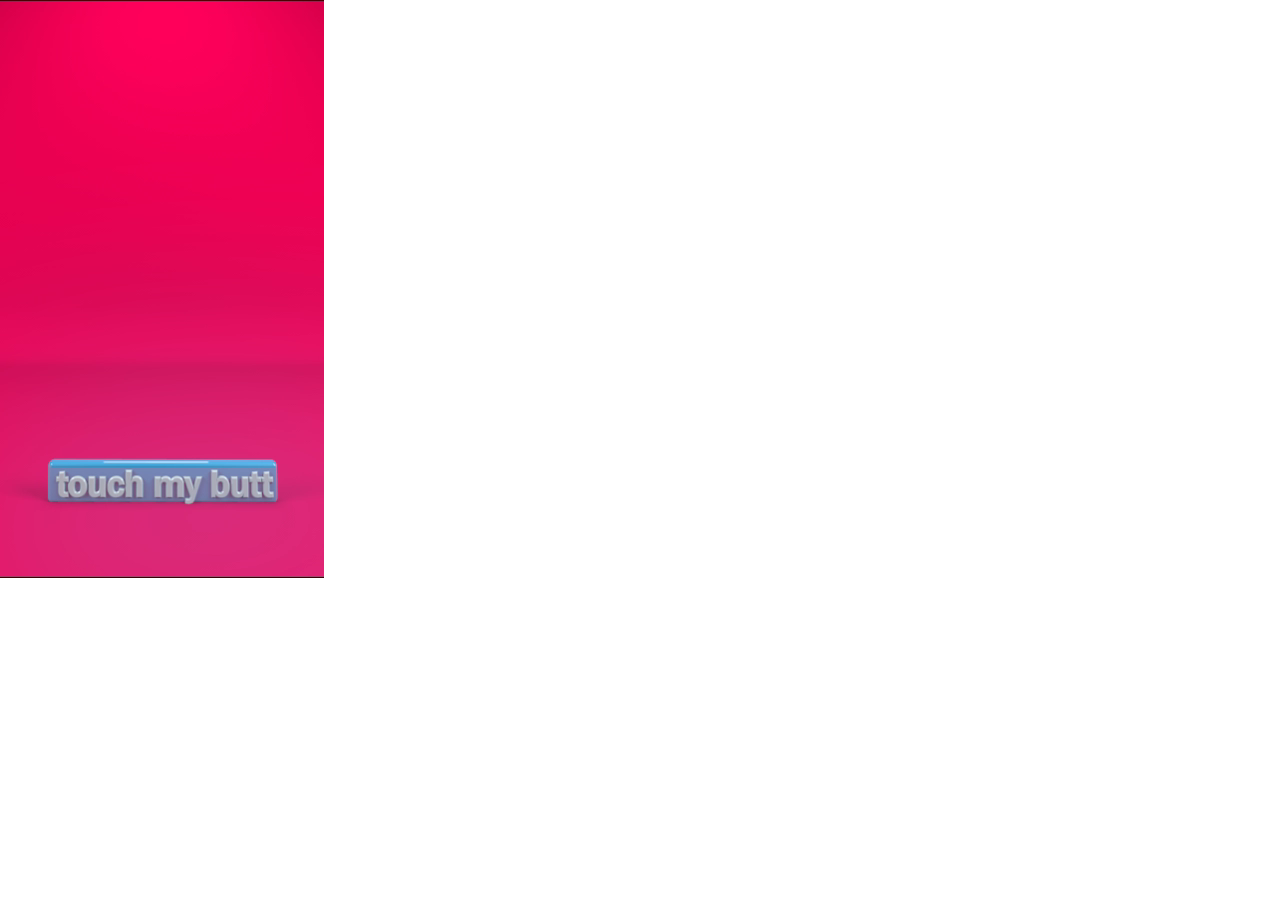
<file: www/b/pizza.html>
<!DOCTYPE html>
<html>
<head>
	<meta http-equiv="Content-Type" content="text/html; charset=utf-8"/>
	<meta http-equiv="X-UA-Compatible" content="IE=Edge"/>
	<title>Untitled</title>
<!--Adobe Edge Runtime-->
    <script type="text/javascript" charset="utf-8" src="edge_includes/edge.6.0.0.min.js"></script>
    <style>
        .edgeLoad-EDGE-351844393 { visibility:hidden; }
    </style>
<script>
   AdobeEdge.loadComposition('pizza', 'EDGE-351844393', {
    scaleToFit: "none",
    centerStage: "none",
    minW: "0px",
    maxW: "undefined",
    width: "325px",
    height: "578.067px"
}, {dom: [ ]}, {
    dom: [

    ],
    style: {
        '${symbolSelector}': {
            isStage: true,
            rect: [undefined, undefined, '750px', '1334px'],
            fill: ["rgba(255,255,255,1)"]
        }
    }
});
</script>
<!--Adobe Edge Runtime End-->

</head>
<body style="margin:0;padding:0;">
	<div id="Stage" class="EDGE-351844393">
	</div>
</body>
</html>
</file>
